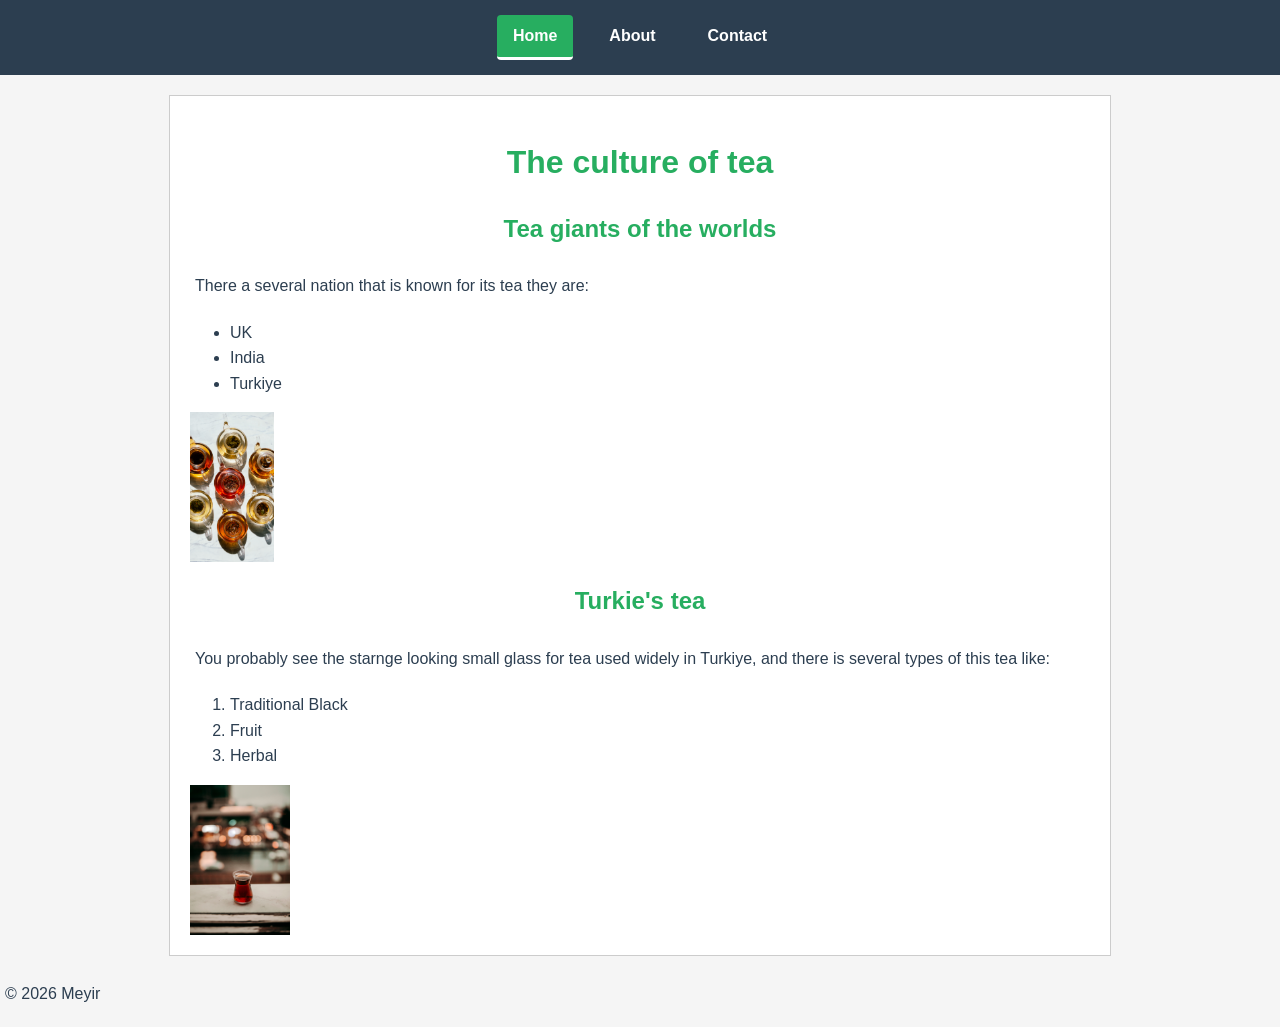
<file: index.html>
<!DOCTYPE html>
<html lang="en">
    <head>
        <meta charset="UTF-8">
        <meta name="viewport" content="width=device-width, initial-scale=1.0">
        <title>Tea</title>
        <link rel="stylesheet" href="css/style.css">
    </head>
    <body>
        <header>
            <nav>
                <a href="index.html" class="active">Home</a>
                <a href="about.html">About</a>
                <a href="contact.html">Contact</a>
            </nav>
        </header>
        <main>

            <h1>The culture of tea</h1>

            <section>
                <h2>Tea giants of the worlds</h2>
                <p>There a several nation that is known for its tea they are:</p>
                <ul>
                    <li>UK</li>
                    <li>India</li>
                    <li>Turkiye</li>
                </ul>
                <img src="images/image2.jpg" alt="Photo of some different types of tea">
            </section>

            <section>
                <h2>Turkie's tea</h2>
                <p>You probably see the starnge looking small glass for tea used widely in Turkiye, and there is several types of this tea like: </p>
                <ol>
                    <li>Traditional Black</li>
                    <li>Fruit</li>
                    <li>Herbal</li>                
                </ol>
                <img src="images/image1.jpg" alt="Photo of a turkish tea">
            </section>

        </main>    
        <footer>
            <p>&copy; 2026 Meyir</p>
        </footer>

    </body>
</html>
</file>
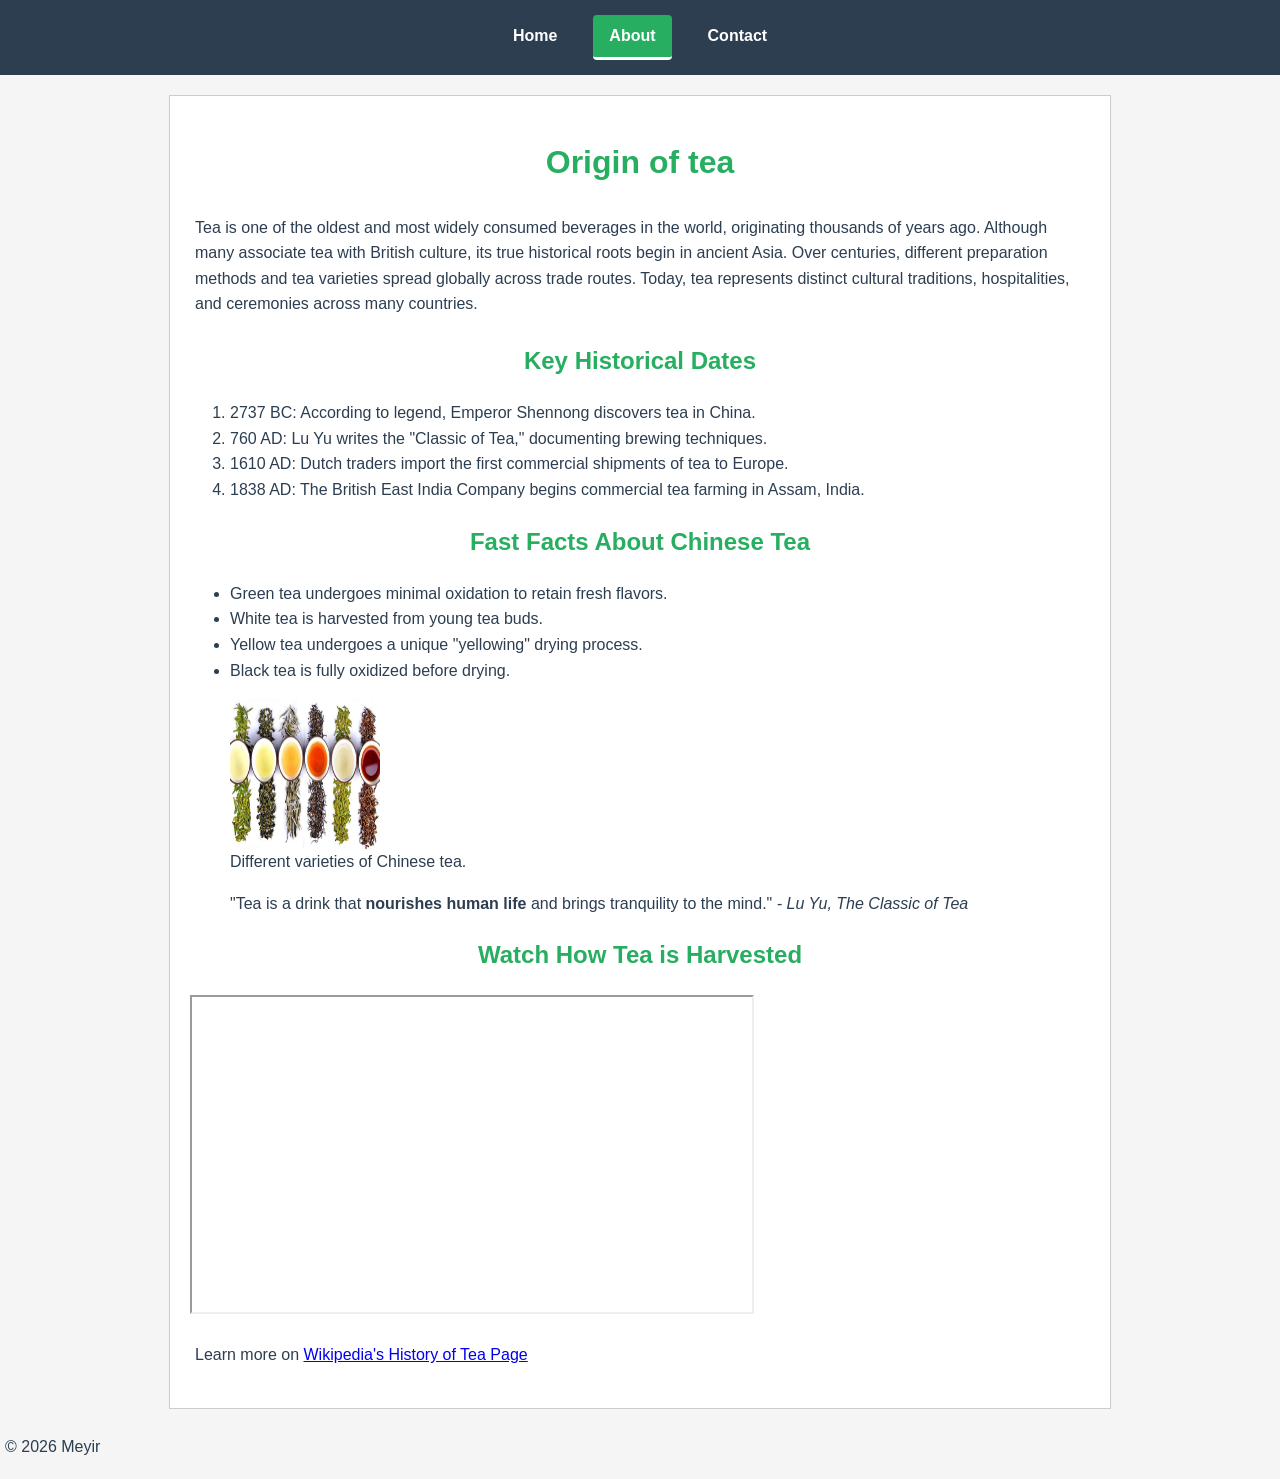
<file: about.html>
<!DOCTYPE html>
<html lang="en">
    <head>
        <meta charset="UTF-8">
        <meta name="viewport" content="width=device-width, initial-scale=1.0">
        <title>Tea</title>
        <link rel="stylesheet" href="css/style.css">
    </head>
    <body>
        <header>
            <nav>
                <a href="index.html">Home</a>
                <a href="about.html" class="active">About</a>
                <a href="contact.html">Contact</a>
            </nav>
        </header>
        <main>

            <h1>Origin of tea</h1>
            
            <p>Tea is one of the oldest and most widely consumed beverages in the world, originating thousands of years ago. Although many associate tea with British culture, its true historical roots begin in ancient Asia. Over centuries, different preparation methods and tea varieties spread globally across trade routes. Today, tea represents distinct cultural traditions, hospitalities, and ceremonies across many countries.</p>
            
            <section>
                <h2>Key Historical Dates</h2>
                <ol>
                    <li>2737 BC: According to legend, Emperor Shennong discovers tea in China.</li>
                    <li>760 AD: Lu Yu writes the "Classic of Tea," documenting brewing techniques.</li>
                    <li>1610 AD: Dutch traders import the first commercial shipments of tea to Europe.</li>
                    <li>1838 AD: The British East India Company begins commercial tea farming in Assam, India.</li>
                </ol>
            </section>

            <section>
                <h2>Fast Facts About Chinese Tea</h2>
                <ul>
                    <li>Green tea undergoes minimal oxidation to retain fresh flavors.</li>
                    <li>White tea is harvested from young tea buds.</li>
                    <li>Yellow tea undergoes a unique "yellowing" drying process.</li>
                    <li>Black tea is fully oxidized before drying.</li>
                </ul>
            </section>

            <figure>
                <img src="images/image3.jpg" alt="Six types of Chinese Tea">
                <figcaption>Different varieties of Chinese tea.</figcaption>
            </figure>

            <blockquote>
                "Tea is a drink that <strong>nourishes human life</strong> and brings tranquility to the mind."
                <cite>- Lu Yu, The Classic of Tea</cite>
            </blockquote>

            <section>
                <h2>Watch How Tea is Harvested</h2>
                <iframe width="560" height="315" src="https://www.youtube.com/embed/Oe6kGFmFLnc?si=fGk-fxMvTY8qIIt5" title="Tea Harvest" allowfullscreen></iframe>
                <p>Learn more on <a href="https://en.wikipedia.org/wiki/History_of_tea" target="_blank" rel="noopener">Wikipedia's History of Tea Page</a></p>
            </section>

        </main>    
        <footer>
            <p>&copy; 2026 Meyir</p>
        </footer>

    </body>
</html>
</file>
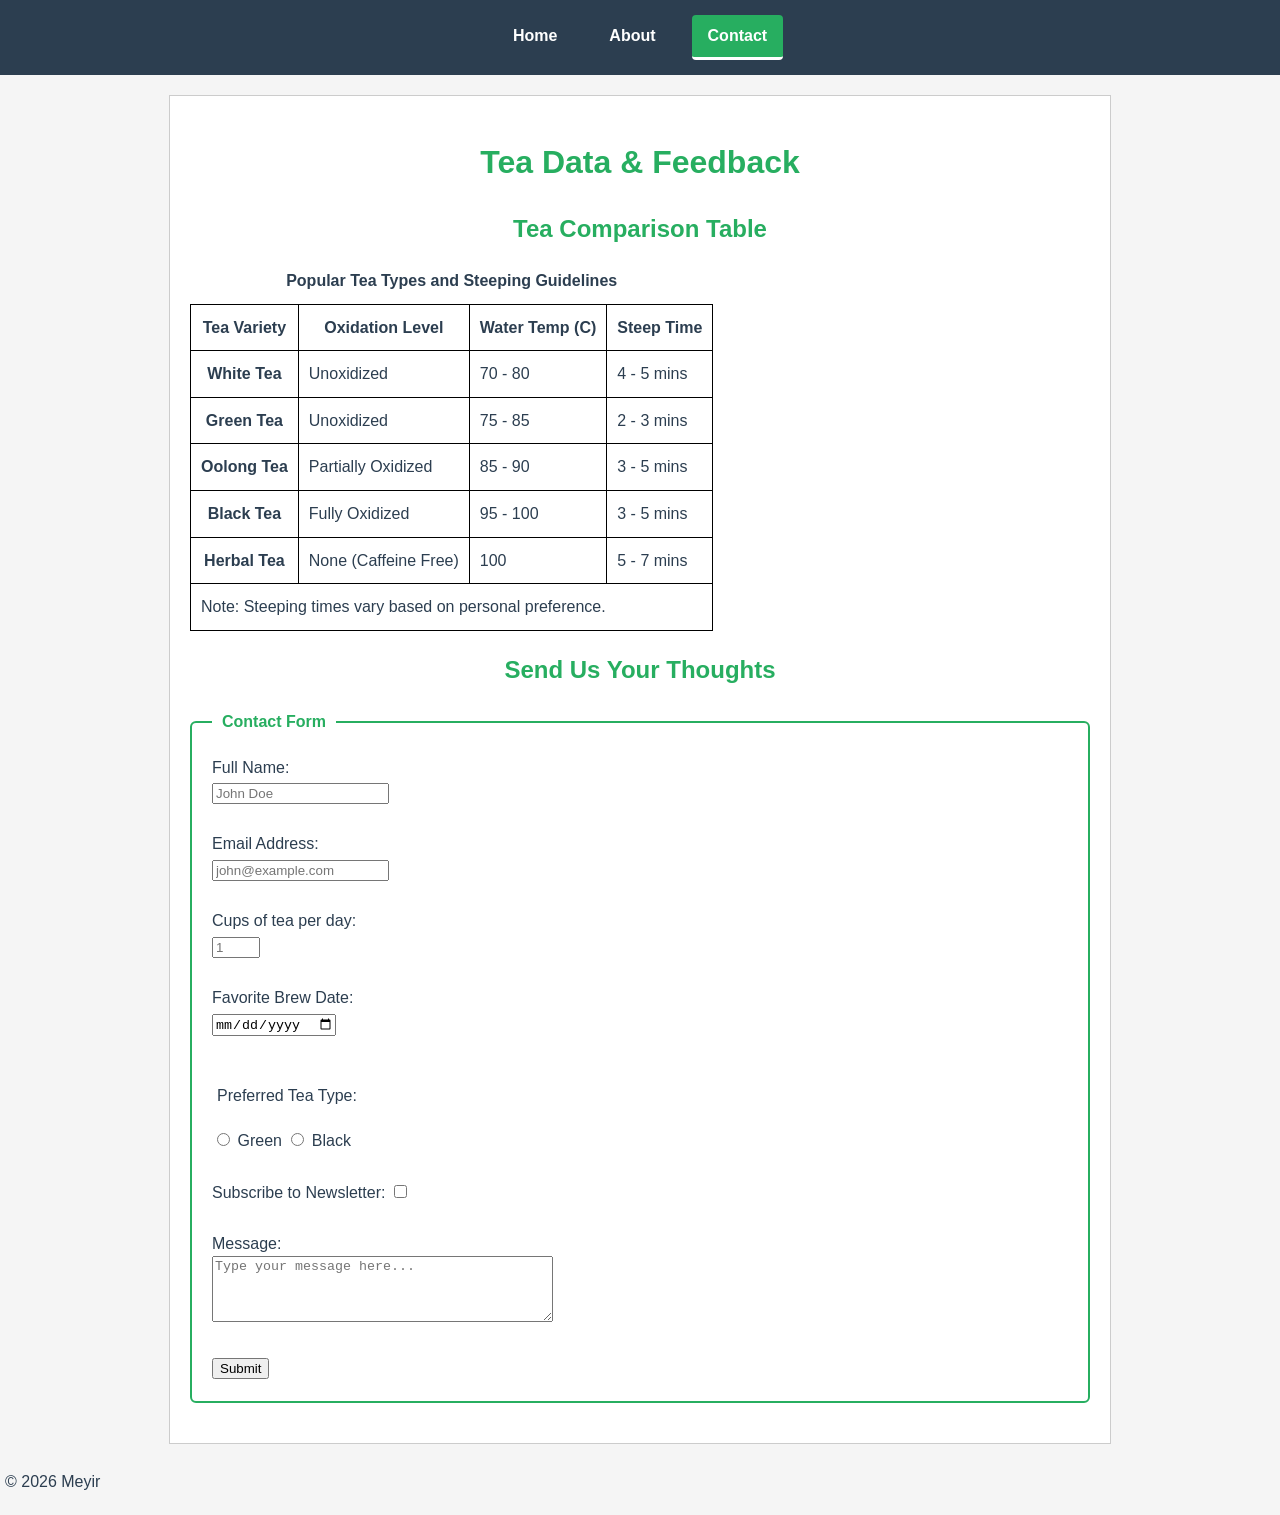
<file: contact.html>
<!DOCTYPE html>
<html lang="en">
    <head>
        <meta charset="UTF-8">
        <meta name="viewport" content="width=device-width, initial-scale=1.0">
        <title>Tea - Contact & Data</title>
        <link rel="stylesheet" href="css/style.css">
    </head>
    <body>
        <header>
            <nav>
                <a href="index.html">Home</a>
                <a href="about.html">About</a>
                <a href="contact.html" class="active">Contact</a>
            </nav>
        </header>

        <main>
            <h1>Tea Data & Feedback</h1>

            <section>
                <h2>Tea Comparison Table</h2>
                <table>
                    <caption>Popular Tea Types and Steeping Guidelines</caption>
                    <thead>
                        <tr>
                            <th scope="col">Tea Variety</th>
                            <th scope="col">Oxidation Level</th>
                            <th scope="col">Water Temp (C)</th>
                            <th scope="col">Steep Time</th>
                        </tr>
                    </thead>
                    <tbody>
                        <tr>
                            <th scope="row">White Tea</th>
                            <td>Unoxidized</td>
                            <td>70 - 80</td>
                            <td>4 - 5 mins</td>
                        </tr>
                        <tr>
                            <th scope="row">Green Tea</th>
                            <td>Unoxidized</td>
                            <td>75 - 85</td>
                            <td>2 - 3 mins</td>
                        </tr>
                        <tr>
                            <th scope="row">Oolong Tea</th>
                            <td>Partially Oxidized</td>
                            <td>85 - 90</td>
                            <td>3 - 5 mins</td>
                        </tr>
                        <tr>
                            <th scope="row">Black Tea</th>
                            <td>Fully Oxidized</td>
                            <td>95 - 100</td>
                            <td>3 - 5 mins</td>
                        </tr>
                        <tr>
                            <th scope="row">Herbal Tea</th>
                            <td>None (Caffeine Free)</td>
                            <td>100</td>
                            <td>5 - 7 mins</td>
                        </tr>
                    </tbody>
                    <tfoot>
                        <tr>
                            <td colspan="4">Note: Steeping times vary based on personal preference.</td>
                        </tr>
                    </tfoot>
                </table>
            </section>

            <section>
                <h2>Send Us Your Thoughts</h2>
                <form action="#" method="get">
                    <fieldset>
                        <legend>Contact Form</legend>

                        <label for="fullname">Full Name:</label><br>
                        <input type="text" id="fullname" name="fullname" placeholder="John Doe" required><br><br>

                        <label for="email">Email Address:</label><br>
                        <input type="email" id="email" name="email" placeholder="john@example.com" required><br><br>

                        <label for="cups">Cups of tea per day:</label><br>
                        <input type="number" id="cups" name="cups" min="0" max="15" placeholder="1"><br><br>

                        <label for="date">Favorite Brew Date:</label><br>
                        <input type="date" id="date" name="brewDate"><br><br>

                        <p>Preferred Tea Type:</p>
                        <input type="radio" id="radio-green" name="teaType" value="green">
                        <label for="radio-green">Green</label>
                        
                        <input type="radio" id="radio-black" name="teaType" value="black">
                        <label for="radio-black">Black</label><br><br>

                        <label for="subscribe">Subscribe to Newsletter:</label>
                        <input type="checkbox" id="subscribe" name="subscribe"><br><br>

                        <label for="message">Message:</label><br>
                        <textarea id="message" name="message" rows="4" cols="40" placeholder="Type your message here..."></textarea><br><br>

                        <input type="submit" value="Submit">
                    </fieldset>
                </form>
            </section>
        </main>

        <footer>
            <p>&copy; 2026 Meyir</p>
        </footer>
    </body>
</html>
</file>
<file: css/style.css>
body {
    font-family: Arial, sans-serif;
    font-size: 1rem;
    line-height: 1.6;
    color: #2c3e50;
    background-color: rgb(245, 245, 245);
    margin: 0;
    padding: 0;
    min-height: 100vh;
}

h1,h2 {
    text-align: center;
    color: #27ae60;
}

main{
    width: 80%;
    max-width: 900px;
    margin: 20px auto;
    padding: 20px;
    background-color: white;
    border: 1px solid #ccc;
}

p {
    margin-bottom: 15px;
    padding: 5px;
}

img {
  max-width: 150px;
  height: 150px;
  display: block; 
}

header {
    background-color: #2c3e50;
    padding: 15px 0;
}

nav {
    display: flex;
    justify-content: center;
    gap: 20px;
}

nav a {
    color: white;
    text-decoration: none;
    font-weight: bold;
    padding: 8px 16px;
    border-radius: 4px;
    transition: bacground-color 0.3s, color 0.3s;
}

nav a:hover {
    background-color: hsl(145, 63%, 42%);
    color: white;
}

.active {
    background-color: #27ae60;
    border-bottom: 3px solid white;
}

table,th,td {
    border: 1px solid black;
    border-collapse: collapse;
    padding: 10px;
}

caption {
    font-weight: bold;
    margin-bottom: 10px;
}


fieldset{
    border: 2px solid #27ae60;
    padding: 20px;
    margin: 20px 0;
    border-radius: 6px;
}

legend {
    font-weight: bold;
    color: #27ae60;
    padding: 0 10px;
}


input:focus,
textarea:focus {
    outline: 2px solid #27ae60;
    background-color: #e8f8f5;
}


input[type="submit"]:hover {
    background-color: #219150;
}

#main-footer {
    text-align: center;
    padding: 15px;
    background-color: #2c3e50;
    color: white;
    margin-top: 30px;
}
</file>
